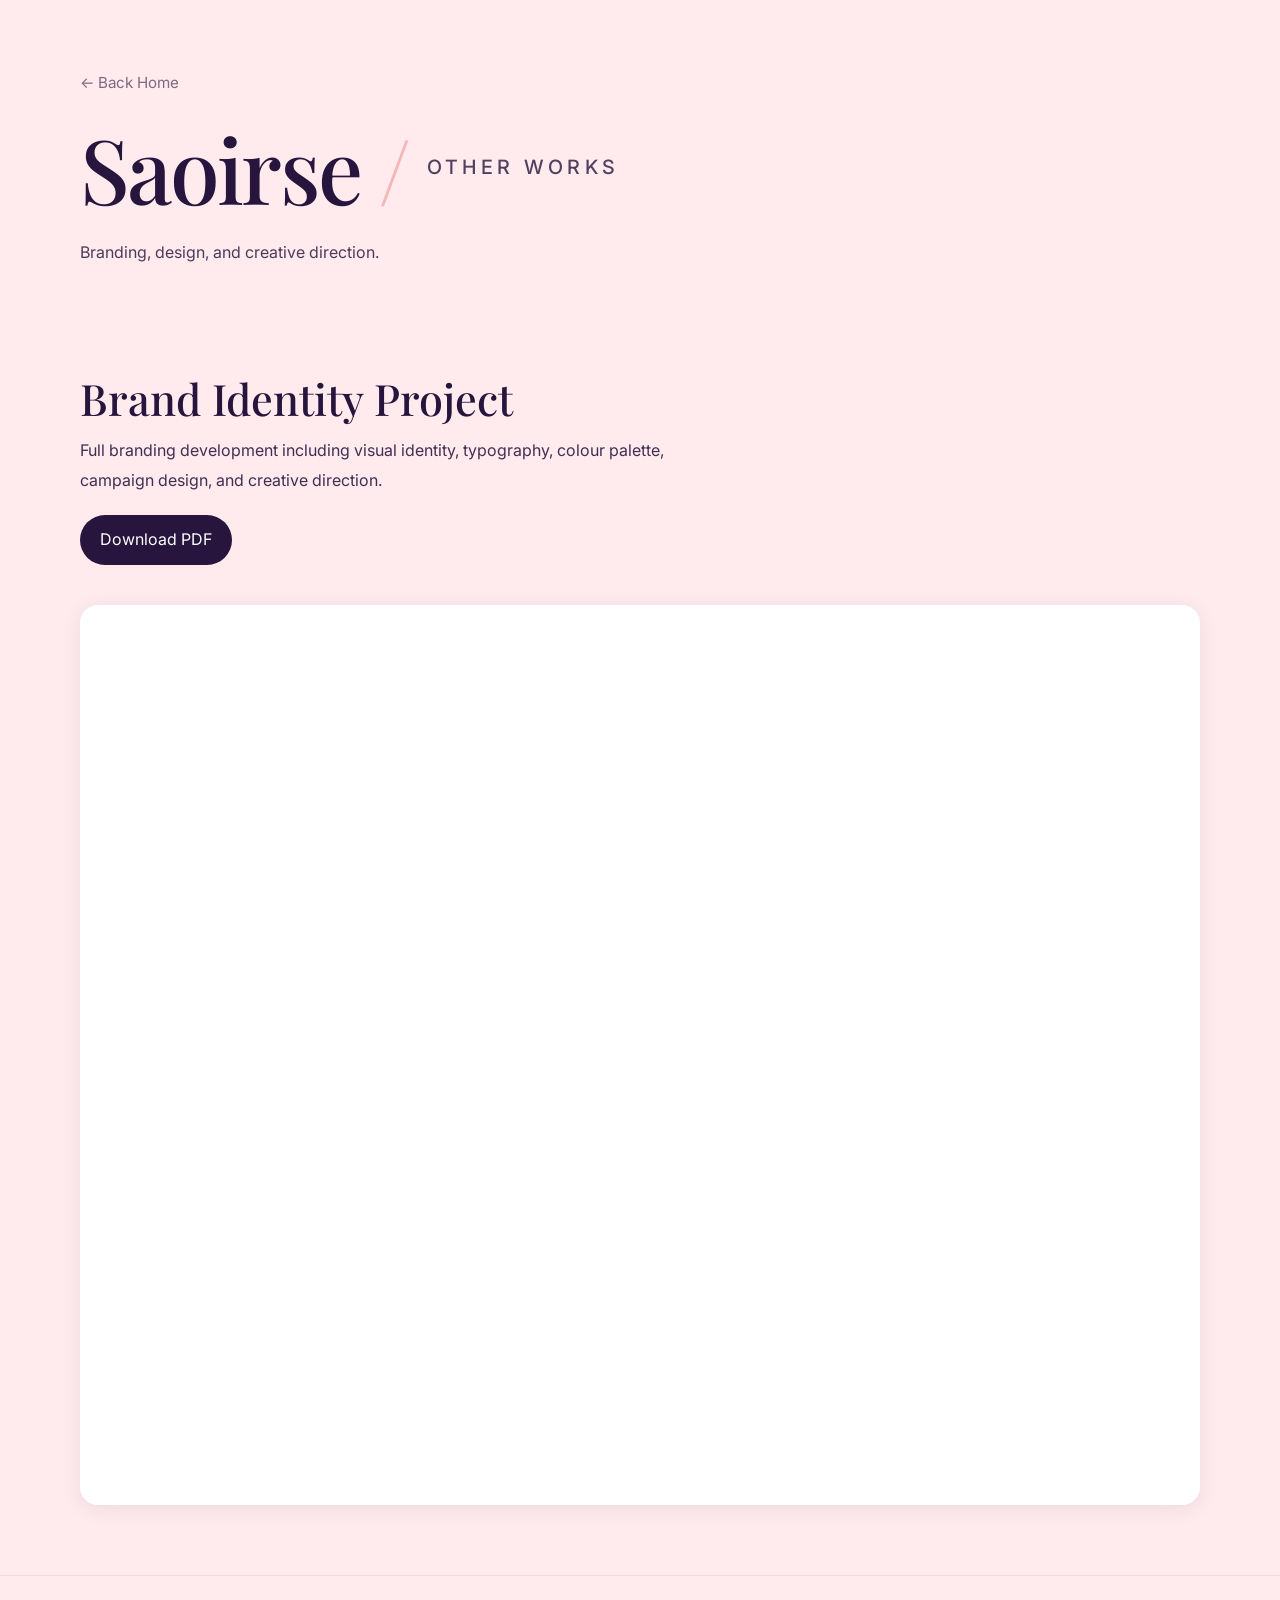
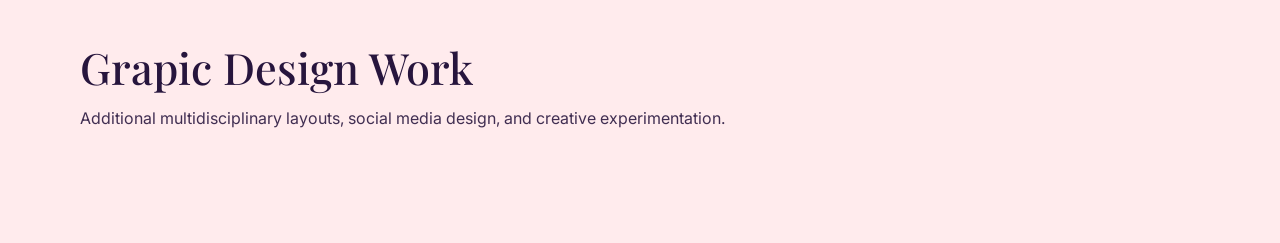
<file: other.html>
<!DOCTYPE html>
<html lang="en">

<head>
  <meta charset="UTF-8">
  <meta name="viewport" content="width=device-width, initial-scale=1.0">

  <title>Branding | Saoirse Mahon</title>

  <!-- CSS -->
  <link rel="stylesheet" href="css/style.css">

  <!-- Fonts -->
  <link href="https://fonts.googleapis.com/css2?family=Playfair+Display:wght@400;500&family=Inter:wght@300;400&display=swap" rel="stylesheet">
</head>

<body>

<!-- ================= HEADER ================= -->

<section class="photo-header">

  <a href="index.html" class="back-home">← Back Home</a>

  <h1>
    Saoirse <span>/</span> <small>Other Works</small>
  </h1>

  <p class="gallery-description">
    Branding, design, and creative direction.
  </p>

</section>

<!-- ================= BRANDING PROJECT ================= -->

<section class="project-section">

  <div class="project-info">

    <h2>Brand Identity Project</h2>

    <p>
      Full branding development including visual identity,
      typography, colour palette, campaign design,
      and creative direction.
    </p>

    <!-- DOWNLOAD BUTTON -->

    <a href="conmar.pdf" class="download-btn" download>
      Download PDF
    </a>

  </div>

  <!-- PDF VIEWER -->

  <div class="pdf-viewer">

    <iframe
      src="conmar.pdf"
      width="100%"
      height="900px">
    </iframe>

  </div>

</section>

<!-- ================= SECOND PROJECT ================= -->

<section class="project-section">

  <div class="project-info">

    <h2>Grapic Design Work</h2>

    <p>
      Additional multidisciplinary layouts, social media design, and creative experimentation.
    </p>

  </div>

</section>

</body>
</html>
</file>
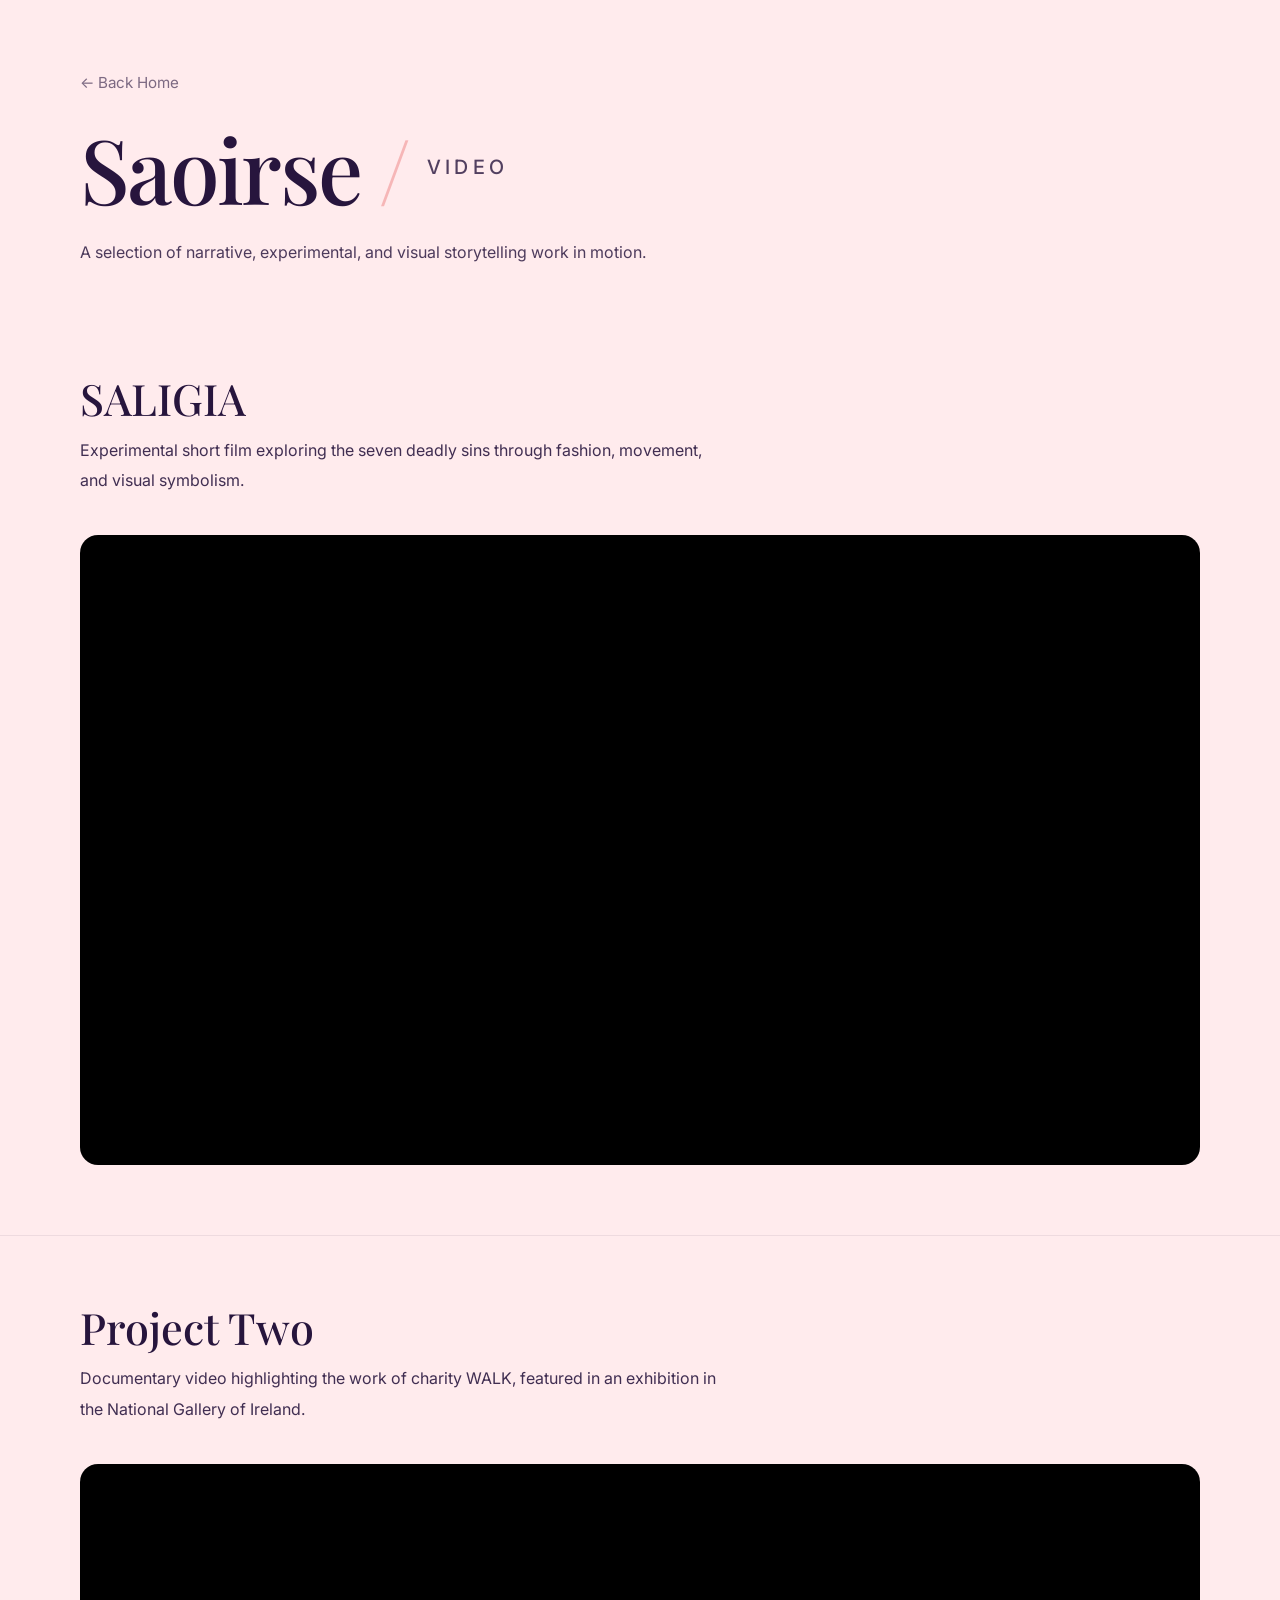
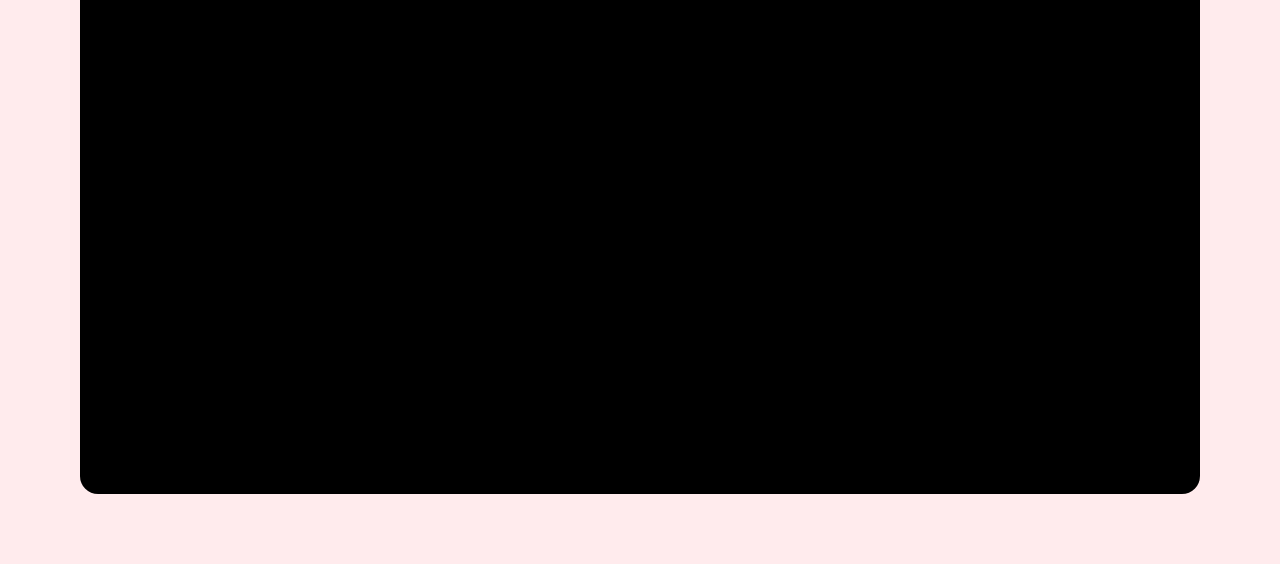
<file: video.html>
<!DOCTYPE html>
<html lang="en">

<head>
  <meta charset="UTF-8">
  <meta name="viewport" content="width=device-width, initial-scale=1.0">

  <title>Video Work | Saoirse Mahon</title>

  <!-- Fonts -->
  <link href="https://fonts.googleapis.com/css2?family=Playfair+Display:wght@400;500&family=Inter:wght@300;400&display=swap" rel="stylesheet">

  <!-- CSS -->
  <link rel="stylesheet" href="css/style.css">
</head>

<body>

<!-- ================= HEADER ================= -->

<section class="photo-header">

  <a href="index.html" class="back-home">← Back Home</a>

  <h1>
    Saoirse <span>/</span> <small>Video</small>
  </h1>

  <p class="gallery-description">
    A selection of narrative, experimental, and visual storytelling work in motion.
  </p>

</section>

<!-- ================= PROJECT 1 ================= -->

<section class="project-section">

  <div class="project-info">
    <h2>SALIGIA</h2>

    <p>
      Experimental short film exploring the seven deadly sins through fashion,
      movement, and visual symbolism.
    </p>
  </div>

  <div class="video-frame">

    <iframe
      src="https://player.vimeo.com/video/1194941804"
      frameborder="0"
      allow="autoplay; fullscreen; picture-in-picture"
      allowfullscreen>
    </iframe>

  </div>

</section>

<!-- ================= PROJECT 2 ================= -->

<section class="project-section">

  <div class="project-info">
    <h2>Project Two</h2>

    <p>
     Documentary video highlighting the work of charity WALK, featured in an exhibition in the National Gallery of Ireland.
    </p>
  </div>

  <div class="video-frame">

    <iframe
      src="https://player.vimeo.com/video/YOUR_SECOND_VIDEO_ID"
      frameborder="0"
      allow="autoplay; fullscreen; picture-in-picture"
      allowfullscreen>
    </iframe>

  </div>

</section>

</body>
</html>
</file>
<file: css/style.css>
/* ================= GLOBAL RESET ================= */

* {
  margin: 0;
  padding: 0;
  box-sizing: border-box;
}

html {
  scroll-behavior: smooth;
}

html,
body {
  width: 100%;
  overflow-x: hidden;
}

body {
  font-family: 'Inter', sans-serif;
  background: #FFEBED;
  color: #27153D;
  line-height: 1.6;
  -webkit-font-smoothing: antialiased;
}

/* ================= TYPOGRAPHY ================= */

h1,
h2,
h3 {
  font-family: 'Playfair Display', serif;
  font-weight: 500;
  line-height: 1;
}

p {
  font-size: 1rem;
}

a {
  text-decoration: none;
  color: inherit;
}

/* ================= HEADER ================= */

header {
  position: absolute;
  top: 0;
  left: 0;
  width: 100%;

  display: flex;
  justify-content: space-between;
  align-items: flex-start;

  padding: 34px 60px;
  z-index: 100;
}

.logo h1 {
  font-size: 2.8rem;
  color: white;
  margin-bottom: 6px;
}

.logo p {
  font-size: 0.95rem;
  color: rgba(255,255,255,0.82);
  letter-spacing: 0.03em;
}

nav {
  display: flex;
  gap: 34px;
  padding-top: 10px;
}

nav a {
  color: rgba(255,255,255,0.9);
  font-size: 0.96rem;
  position: relative;
  transition: opacity 0.3s ease;
}

nav a:hover {
  opacity: 0.65;
}

/* ================= HERO ================= */

.hero {
  position: relative;
  width: 100%;
  height: 100vh;
  overflow: hidden;
}

.hero::after {
  content: "";
  position: absolute;
  inset: 0;

  background:
    linear-gradient(
      to top,
      rgba(0,0,0,0.68),
      rgba(0,0,0,0.18)
    );

  z-index: 1;
}

.hero img {
  width: 100%;
  height: 100%;
  object-fit: cover;
  object-position: center;
  display: block;
}

/* ================= HERO TEXT ================= */

.hero-text {
  position: absolute;
  left: 70px;
  bottom: 70px;
  z-index: 2;

  max-width: 650px;
  color: white;
}

.hero-text h2 {
  font-size: clamp(4rem, 7vw, 6.5rem);
  margin-bottom: 18px;
  letter-spacing: -0.03em;
}

.hero-text p {
  font-size: 1.1rem;
  opacity: 0.92;
  letter-spacing: 0.02em;
}

/* ================= MAIN SECTIONS ================= */

.fade-section {
  padding: 120px 80px;

  opacity: 0;
  transform: translateY(40px);

  transition:
    opacity 0.9s ease,
    transform 0.9s ease;
}

.fade-section.visible {
  opacity: 1;
  transform: translateY(0);
}

.fade-section h2 {
  font-size: clamp(2.5rem, 4vw, 4rem);
  margin-bottom: 50px;
}

/* ================= ABOUT ================= */

.about-container {
  display: grid;
  grid-template-columns: 400px 1fr;
  gap: 80px;
  align-items: center;

  max-width: 1300px;
  margin: 0 auto;
}

.about-container img {
  width: 100%;
  height: 560px;
  object-fit: cover;
  border-radius: 18px;
}

.about-text {
  max-width: 700px;
}

.about-text p {
  font-size: 1.05rem;
  line-height: 1.9;
  margin-bottom: 26px;
  opacity: 0.9;
}

/* ================= WORKS ================= */

#works {
  max-width: 1500px;
  margin: 0 auto;
}

.works-grid {
  display: grid;
  grid-template-columns: repeat(3, 1fr);
  gap: 28px;
}

.work-item {
  position: relative;
  overflow: hidden;
  border-radius: 20px;
  background: #ddd;
}

.work-item img {
  width: 100%;
  height: 560px;
  object-fit: cover;
  display: block;

  transition:
    transform 0.7s ease,
    filter 0.7s ease;
}

.work-item::after {
  content: "";
  position: absolute;
  inset: 0;

  background:
    linear-gradient(
      to top,
      rgba(0,0,0,0.58),
      rgba(0,0,0,0.08)
    );
}

.work-item:hover img {
  transform: scale(1.04);
  filter: brightness(0.92);
}

.work-label {
  position: absolute;
  left: 28px;
  bottom: 26px;

  z-index: 2;

  color: white;
  font-size: 2rem;
}

/* ================= CONTACT ================= */

#contact {
  padding-top: 90px;
}

#contact p {
  font-size: 1.08rem;
  line-height: 1.8;
  opacity: 0.88;
}

/* ================= SOCIAL ================= */

.social-section {
  padding: 20px 80px 120px;
}

.social-header {
  margin-bottom: 40px;
}

.social-header h3 {
  font-size: 2.3rem;
  margin-bottom: 12px;
}

.social-header a {
  opacity: 0.75;
  transition: opacity 0.3s ease;
}

.social-header a:hover {
  opacity: 1;
}

.social-feed {
  display: flex;
  gap: 20px;
  overflow-x: auto;
  scrollbar-width: none;
}

.social-feed::-webkit-scrollbar {
  display: none;
}

.social-item {
  min-width: 300px;
  height: 380px;

  position: relative;
  overflow: hidden;
  border-radius: 18px;

  flex-shrink: 0;
}

.social-item img {
  width: 100%;
  height: 100%;
  object-fit: cover;

  transition: transform 0.6s ease;
}

.social-item:hover img {
  transform: scale(1.04);
}

.social-item a {
  position: absolute;
  inset: 0;
  z-index: 2;
}

/* ================= PHOTO PAGE HEADER ================= */

.photo-header {
  padding: 70px 80px 40px;
  max-width: 1100px;
}

.back-home {
  display: inline-block;
  margin-bottom: 28px;

  font-size: 0.95rem;
  opacity: 0.6;

  transition: opacity 0.3s ease;
}

.back-home:hover {
  opacity: 1;
}

.photo-header h1 {
  display: flex;
  align-items: center;
  gap: 18px;

  font-size: clamp(3.5rem, 7vw, 6rem);
  margin-bottom: 24px;

  letter-spacing: -0.03em;
}

.photo-header span {
  color: #F6B6B7;
  font-weight: 300;
}

.photo-header small {
  font-family: 'Inter', sans-serif;
  font-size: 0.22em;
  text-transform: uppercase;
  letter-spacing: 0.22em;
  opacity: 0.8;
}

.gallery-description {
  max-width: 620px;
  line-height: 1.9;
  opacity: 0.82;
}

/* ================= PROJECT SECTION ================= */

.project-section {
  padding: 70px 80px;
  max-width: 1500px;
  margin: 0 auto;
}

.project-section + .project-section {
  border-top: 1px solid rgba(39,21,61,0.08);
}

.project-info {
  margin-bottom: 40px;
  max-width: 650px;
}

.project-info h2 {
  font-size: 2.7rem;
  margin-bottom: 14px;
}

.project-info p {
  line-height: 1.9;
  opacity: 0.88;
}

/* ================= PHOTO GRID ================= */

.project-grid {
  display: grid;
  grid-template-columns: repeat(auto-fit, minmax(320px, 1fr));
  gap: 24px;
}

.project-grid img {
  width: 100%;
  height: 520px;

  object-fit: cover;
  border-radius: 16px;

  transition:
    transform 0.5s ease,
    opacity 0.5s ease;
}

.project-grid img:hover {
  transform: scale(1.02);
  opacity: 0.95;
}

/* ================= VIDEO ================= */

.video-frame {
  width: 100%;
  aspect-ratio: 16 / 9;

  position: relative;
  overflow: hidden;
  border-radius: 18px;

  background: black;
}

.video-frame iframe {
  width: 100%;
  height: 100%;
  border: 0;
}

.video-overlay {
  position: absolute;
  inset: 0;

  display: flex;
  align-items: center;
  justify-content: center;

  background: rgba(0,0,0,0.35);

  color: white;
  font-family: 'Playfair Display', serif;
  font-size: 2.2rem;
  letter-spacing: 0.04em;

  opacity: 0;
  transition: opacity 0.4s ease;
}

.video-frame:hover .video-overlay {
  opacity: 1;
}

/* ================= PDF VIEWER ================= */

.pdf-viewer{
    width:100%;
    margin-top:30px;
    border-radius:18px;
    overflow:hidden;
    background:white;
    box-shadow:0 4px 20px rgba(39,21,61,0.08);
}

.pdf-viewer iframe{
    width:100%;
    border:none;
    display:block;
}

/* ================= DOWNLOAD BUTTON ================= */

.download-btn{
    display:inline-block;
    margin-top:20px;
    padding:12px 20px;
    background:#27153D;
    color:white;
    text-decoration:none;
    border-radius:999px;
    transition:0.3s ease;
}

.download-btn:hover{
    opacity:0.85;
    transform:translateY(-2px);
}

/* ================= FOOTER ================= */

footer {
  padding: 60px;
  text-align: center;
  background: #F6B6B7;
}

/* ================= MOBILE ================= */

@media (max-width: 900px) {

  header {
    flex-direction: column;
    gap: 24px;
    padding: 24px;
  }

  .logo h1 {
    font-size: 2rem;
  }

  nav {
    gap: 18px;
    flex-wrap: wrap;
    padding-top: 0;
  }

  .hero {
    height: 90vh;
  }

  .hero-text {
    left: 24px;
    right: 24px;
    bottom: 40px;
  }

  .hero-text h2 {
    font-size: 3.2rem;
  }

  .fade-section {
    padding: 90px 24px;
  }

  .about-container {
    grid-template-columns: 1fr;
    gap: 36px;
  }

  .about-container img {
    height: 420px;
  }

  .works-grid {
    grid-template-columns: 1fr;
  }

  .work-item img {
    height: 420px;
  }

  .social-section {
    padding: 0 24px 90px;
  }

  .social-item {
    min-width: 240px;
    height: 320px;
  }

  .photo-header {
    padding: 40px 24px 20px;
  }

  .photo-header h1 {
    flex-direction: column;
    align-items: flex-start;
    gap: 10px;
  }

  .project-section {
    padding: 60px 24px;
  }

  .project-grid {
    grid-template-columns: 1fr;
  }

  .project-grid img {
    height: 420px;
  }

  .video-overlay {
    font-size: 1.5rem;
  }
}
</file>
